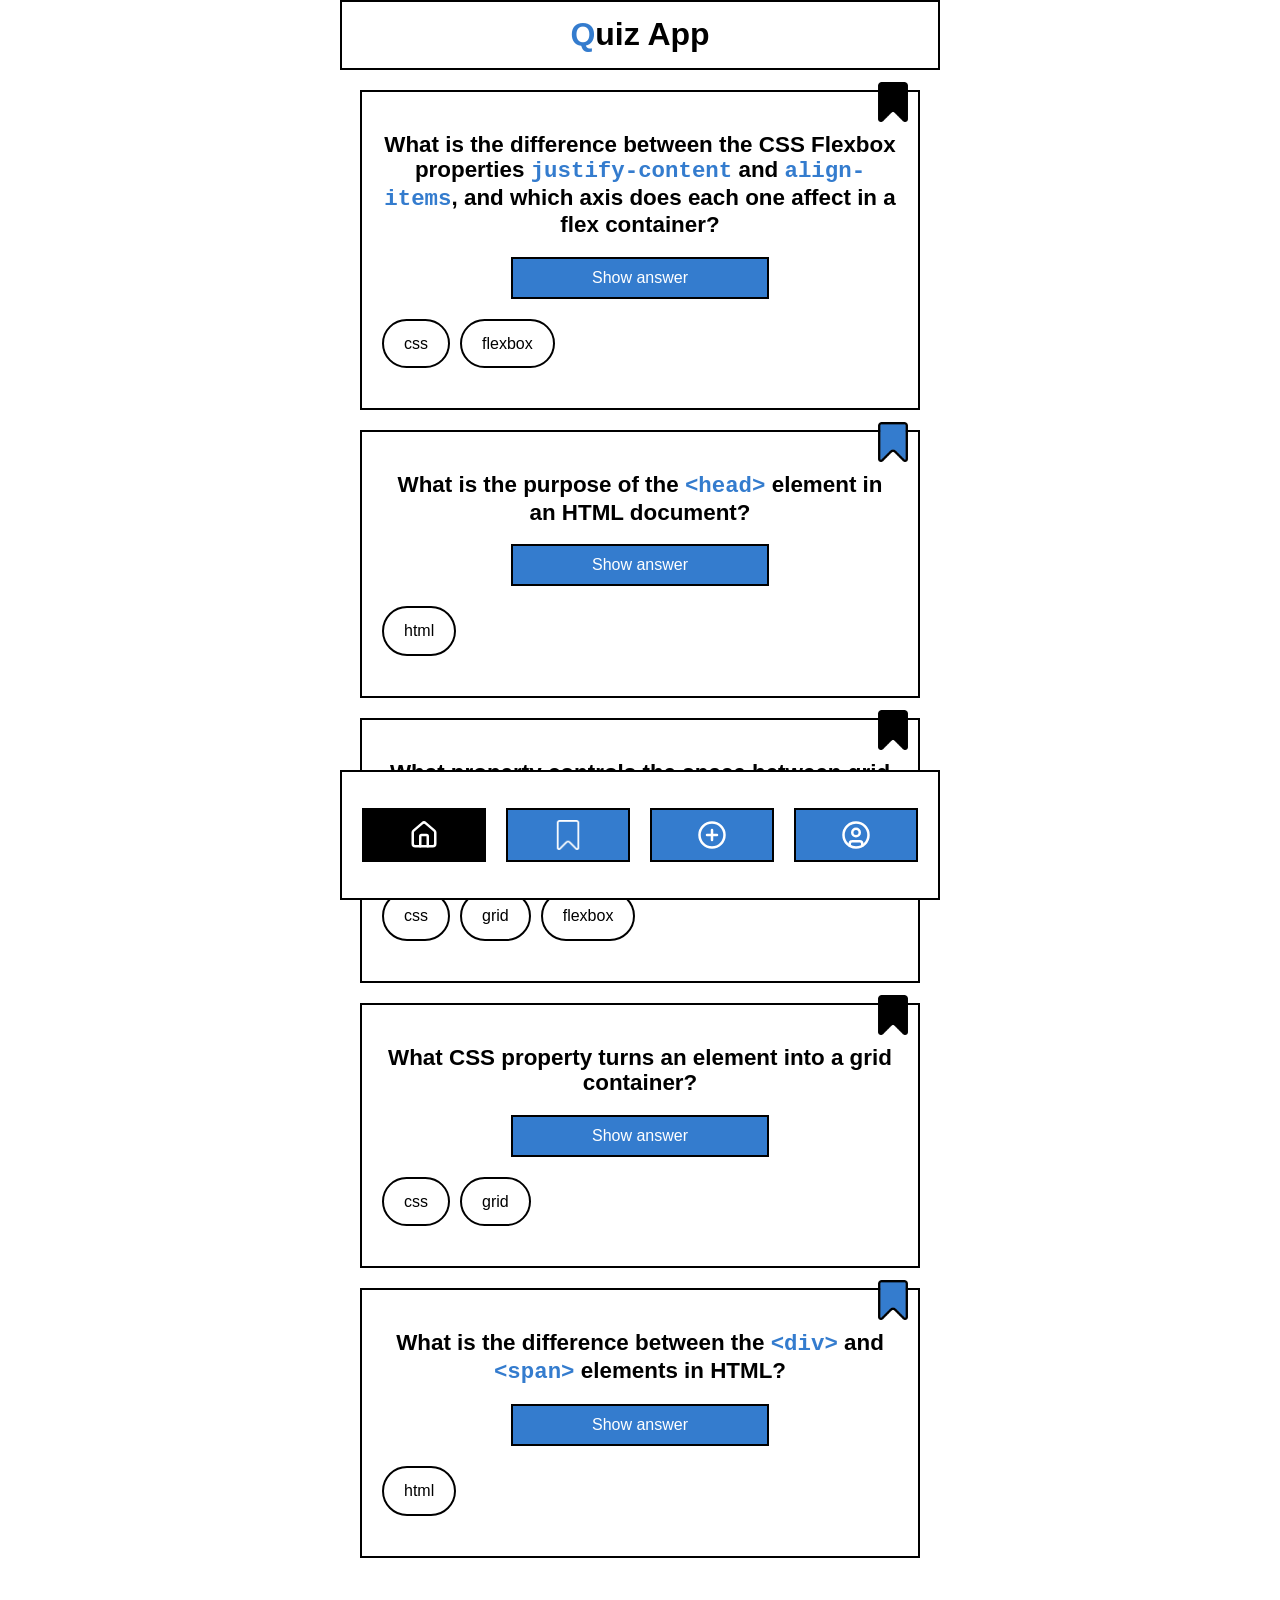
<file: index.html>
<!doctype html>
<html lang="en">
  <head>
    <meta charset="UTF-8" />
    <meta name="viewport" content="width=device-width, initial-scale=1.0" />
    <meta name="color-scheme" content="dark light" />
    <title>Home | Quiz App</title>
    <link rel="stylesheet" href="./css/styles.css" />
    <link rel="icon" href="favicon.svg" sizes="any" type="image/svg+xml" />
    <script src="./js/main.js" defer></script>
  </head>
  <body>
    <header>
      <h1><span class="easter-egg">Q</span>uiz App</h1>
    </header>
    <main>
      <section
        class="question-card question-card--answer-hidden question-card--bookmarked"
        tabindex="0"
        aria-label="Question"
        data-js="question-card"
      >
        <div>
          <h2 class="question-card__question" id="q1h2">
            What is the difference between the CSS Flexbox properties
            <code>justify-content</code> and <code>align-items</code>, and which axis does each one affect in a flex
            container?
          </h2>
          <div class="question-card__answer" data-js="question-card__answer">
            <div>
              <p>
                <code>justify-content</code> aligns flex items along the <strong>main axis</strong>.<br /><code
                  >align-items</code
                >
                aligns flex items along the <strong>cross axis</strong>.
              </p>
            </div>
          </div>
          <button
            type="button"
            class="question-card__toggle-answer-button"
            data-js="question-card__toggle-answer-button"
          >
            <span class="question-card__answer-show-text">Show answer</span
            ><span class="question-card__answer-hide-text">Hide answer</span>
          </button>

          <button type="button" class="question-card__bookmark" data-js="question-card__bookmark">
            <span class="question-card__bookmark-icon"></span>
          </button>

          <ul class="question-card__categories">
            <li class="question-card__category">css</li>
            <li class="question-card__category">flexbox</li>
          </ul>
        </div>
      </section>
      <section
        class="question-card question-card--answer-hidden"
        tabindex="0"
        aria-label="Question"
        data-js="question-card"
      >
        <div>
          <h2 class="question-card__question">
            What is the purpose of the <code>&lt;head&gt;</code> element in an HTML document?
          </h2>
          <div class="question-card__answer" data-js="question-card__answer">
            <div>
              <p>
                The <code>&lt;head&gt;</code> element contains <strong>metadata about the webpage</strong>, such as the
                page title, links to CSS files, character encoding, and other information that is
                <strong>not displayed directly on the page</strong>.
              </p>
            </div>
          </div>
          <button
            type="button"
            class="question-card__toggle-answer-button"
            data-js="question-card__toggle-answer-button"
          >
            <span class="question-card__answer-show-text">Show answer</span
            ><span class="question-card__answer-hide-text">Hide answer</span>
          </button>

          <button type="button" class="question-card__bookmark" data-js="question-card__bookmark">
            <span class="question-card__bookmark-icon"></span>
          </button>

          <ul class="question-card__categories">
            <li class="question-card__category">html</li>
          </ul>
        </div>
      </section>
      <section
        class="question-card question-card--answer-hidden question-card--bookmarked"
        tabindex="0"
        aria-label="Question"
        data-js="question-card"
      >
        <div>
          <h2 class="question-card__question">What property controls the space between grid andf flexbox items?</h2>
          <div class="question-card__answer" data-js="question-card__answer">
            <div>
              <p><code>gap</code> (or <code>row-gap</code> and <code>column-gap</code>).</p>
            </div>
          </div>
          <button
            type="button"
            class="question-card__toggle-answer-button"
            data-js="question-card__toggle-answer-button"
          >
            <span class="question-card__answer-show-text">Show answer</span
            ><span class="question-card__answer-hide-text">Hide answer</span>
          </button>

          <button type="button" class="question-card__bookmark" data-js="question-card__bookmark">
            <span class="question-card__bookmark-icon"></span>
          </button>

          <ul class="question-card__categories">
            <li class="question-card__category">css</li>
            <li class="question-card__category">grid</li>
            <li class="question-card__category">flexbox</li>
          </ul>
        </div>
      </section>
      <section
        class="question-card question-card--answer-hidden question-card--bookmarked"
        tabindex="0"
        aria-label="Question"
        data-js="question-card"
      >
        <div>
          <h2 class="question-card__question">What CSS property turns an element into a grid container?</h2>
          <div class="question-card__answer" data-js="question-card__answer">
            <div>
              <p>
                <code>display: grid;</code>
              </p>
            </div>
          </div>
          <button
            type="button"
            class="question-card__toggle-answer-button"
            data-js="question-card__toggle-answer-button"
          >
            <span class="question-card__answer-show-text">Show answer</span
            ><span class="question-card__answer-hide-text">Hide answer</span>
          </button>

          <button type="button" class="question-card__bookmark" data-js="question-card__bookmark">
            <span class="question-card__bookmark-icon"></span>
          </button>
          <ul class="question-card__categories">
            <li class="question-card__category">css</li>
            <li class="question-card__category">grid</li>
          </ul>
        </div>
      </section>
      <section
        class="question-card question-card--answer-hidden"
        tabindex="0"
        aria-label="Question"
        data-js="question-card"
      >
        <div>
          <h2 class="question-card__question">
            What is the difference between the <code>&lt;div&gt;</code> and <code>&lt;span&gt;</code> elements in HTML?
          </h2>
          <div class="question-card__answer" data-js="question-card__answer">
            <div>
              <ul>
                <li>
                  <code>&lt;div&gt;</code> is a block-level element. It takes up the full width of the page and starts
                  on a new line.
                </li>
                <li>
                  <code>&lt;span&gt;</code> is an inline element. It only takes up as much space as its content and
                  stays in the same line.
                </li>
              </ul>
            </div>
          </div>
          <button
            type="button"
            class="question-card__toggle-answer-button"
            data-js="question-card__toggle-answer-button"
          >
            <span class="question-card__answer-show-text">Show answer</span
            ><span class="question-card__answer-hide-text">Hide answer</span>
          </button>

          <button type="button" class="question-card__bookmark" data-js="question-card__bookmark">
            <span class="question-card__bookmark-icon"></span>
          </button>

          <ul class="question-card__categories">
            <li class="question-card__category">html</li>
          </ul>
        </div>
      </section>
    </main>
    <footer>
      <ul class="navbar" role="tablist">
        <li class="navbar__element navbar__element--active" role="presentation">
          <a href="index.html" class="navbar__element-link" role="menuitem" aria-label="go to Home page" role="tab"
            ><span class="navbar__element-icon navbar__element-icon--home"></span
          ></a>
        </li>
        <li class="navbar__element" role="presentation">
          <a
            href="bookmarks.html"
            class="navbar__element-link"
            role="menuitem"
            aria-label="go to Bookmarks page"
            role="tab"
            ><span class="navbar__element-icon navbar__element-icon--bookmarks"></span
          ></a>
        </li>
        <li class="navbar__element" role="presentation">
          <a
            href="form.html"
            class="navbar__element-link"
            role="menuitem"
            aria-label="go to Add new Card page"
            role="tab"
            ><span class="navbar__element-icon navbar__element-icon--new-card"></span
          ></a>
        </li>
        <li class="navbar__element" role="presentation">
          <a href="profile.html" class="navbar__element-link" role="menuitem" aria-label="go to Profile page" role="tab"
            ><span class="navbar__element-icon navbar__element-icon--profile"></span
          ></a>
        </li>
      </ul>
    </footer>
  </body>
</html>
</file>
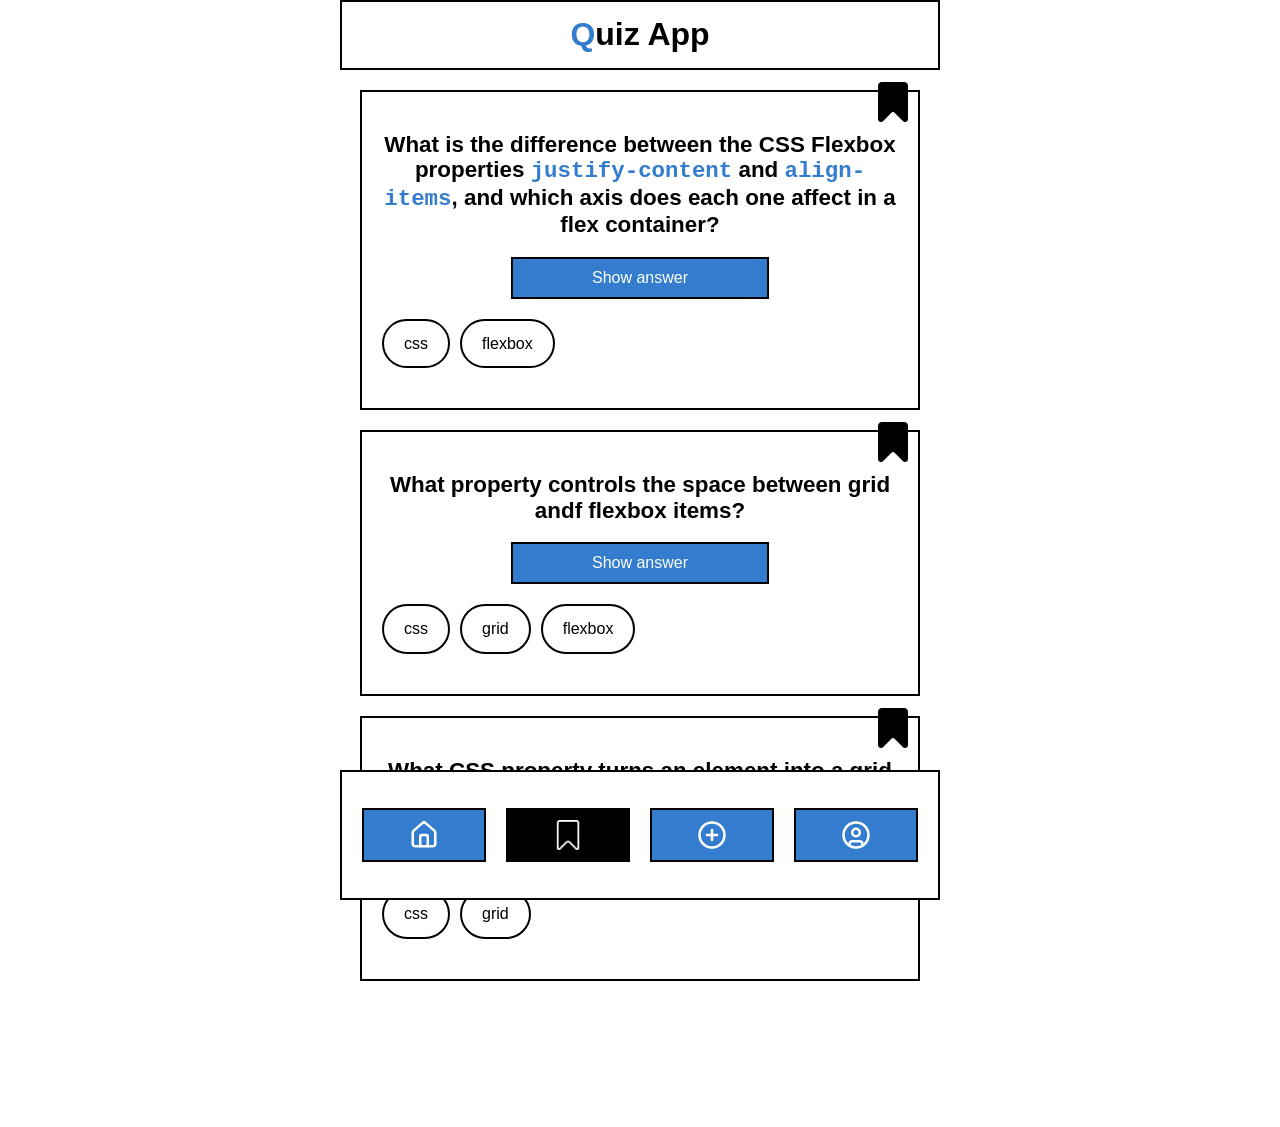
<file: bookmarks.html>
<!doctype html>
<html lang="en">
  <head>
    <meta charset="UTF-8" />
    <meta name="viewport" content="width=device-width, initial-scale=1.0" />
    <meta name="color-scheme" content="dark light" />
    <title>Bookmarks | Quiz App</title>
    <link rel="stylesheet" href="./css/styles.css" />
    <link rel="icon" href="favicon.svg" sizes="any" type="image/svg+xml" />
    <script src="./js/main.js" defer></script>
  </head>
  <body class="bookmarks">
    <header>
      <h1><span class="easter-egg">Q</span>uiz App</h1>
    </header>
    <main>
      <section
        class="question-card question-card--answer-hidden question-card--bookmarked"
        tabindex="0"
        aria-label="Question"
        data-js="question-card"
      >
        <div>
          <h2 class="question-card__question" id="q1h2">
            What is the difference between the CSS Flexbox properties
            <code>justify-content</code> and <code>align-items</code>, and which axis does each one affect in a flex
            container?
          </h2>
          <div class="question-card__answer" data-js="question-card__answer">
            <div>
              <p>
                <code>justify-content</code> aligns flex items along the <strong>main axis</strong>.<br /><code
                  >align-items</code
                >
                aligns flex items along the <strong>cross axis</strong>.
              </p>
            </div>
          </div>
          <button
            type="button"
            class="question-card__toggle-answer-button"
            data-js="question-card__toggle-answer-button"
          >
            <span class="question-card__answer-show-text">Show answer</span
            ><span class="question-card__answer-hide-text">Hide answer</span>
          </button>

          <button type="button" class="question-card__bookmark" data-js="question-card__bookmark">
            <span class="question-card__bookmark-icon"></span>
          </button>

          <ul class="question-card__categories">
            <li class="question-card__category">css</li>
            <li class="question-card__category">flexbox</li>
          </ul>
        </div>
      </section>

      <section
        class="question-card question-card--answer-hidden question-card--bookmarked"
        tabindex="0"
        aria-label="Question"
        data-js="question-card"
      >
        <div>
          <h2 class="question-card__question">What property controls the space between grid andf flexbox items?</h2>
          <div class="question-card__answer" data-js="question-card__answer">
            <div>
              <p><code>gap</code> (or <code>row-gap</code> and <code>column-gap</code>).</p>
            </div>
          </div>
          <button
            type="button"
            class="question-card__toggle-answer-button"
            data-js="question-card__toggle-answer-button"
          >
            <span class="question-card__answer-show-text">Show answer</span
            ><span class="question-card__answer-hide-text">Hide answer</span>
          </button>

          <button type="button" class="question-card__bookmark" data-js="question-card__bookmark">
            <span class="question-card__bookmark-icon"></span>
          </button>

          <ul class="question-card__categories">
            <li class="question-card__category">css</li>
            <li class="question-card__category">grid</li>
            <li class="question-card__category">flexbox</li>
          </ul>
        </div>
      </section>

      <section
        class="question-card question-card--answer-hidden question-card--bookmarked"
        tabindex="0"
        aria-label="Question"
        data-js="question-card"
      >
        <div>
          <h2 class="question-card__question">What CSS property turns an element into a grid container?</h2>
          <div class="question-card__answer" data-js="question-card__answer">
            <div>
              <p>
                <code>display: grid;</code>
              </p>
            </div>
          </div>
          <button
            type="button"
            class="question-card__toggle-answer-button"
            data-js="question-card__toggle-answer-button"
          >
            <span class="question-card__answer-show-text">Show answer</span
            ><span class="question-card__answer-hide-text">Hide answer</span>
          </button>

          <button type="button" class="question-card__bookmark" data-js="question-card__bookmark">
            <span class="question-card__bookmark-icon"></span>
          </button>
          <ul class="question-card__categories">
            <li class="question-card__category">css</li>
            <li class="question-card__category">grid</li>
          </ul>
        </div>
      </section>
    </main>
    <footer>
      <ul class="navbar">
        <li class="navbar__element">
          <a href="index.html" class="navbar__element-link" role="menuitem" aria-label="go to Home page"
            ><span class="navbar__element-icon navbar__element-icon--home"></span
          ></a>
        </li>
        <li class="navbar__element navbar__element--active">
          <a href="bookmarks.html" class="navbar__element-link" role="menuitem" aria-label="go to Bookmarks page"
            ><span class="navbar__element-icon navbar__element-icon--bookmarks"></span
          ></a>
        </li>
        <li class="navbar__element" role="presentation">
          <a
            href="form.html"
            class="navbar__element-link"
            role="menuitem"
            aria-label="go to Add new Card page"
            role="tab"
            ><span class="navbar__element-icon navbar__element-icon--new-card"></span
          ></a>
        </li>
        <li class="navbar__element">
          <a href="profile.html" class="navbar__element-link" role="menuitem" aria-label="go to Profile page"
            ><span class="navbar__element-icon navbar__element-icon--profile"></span
          ></a>
        </li>
      </ul>
    </footer>
  </body>
</html>
</file>
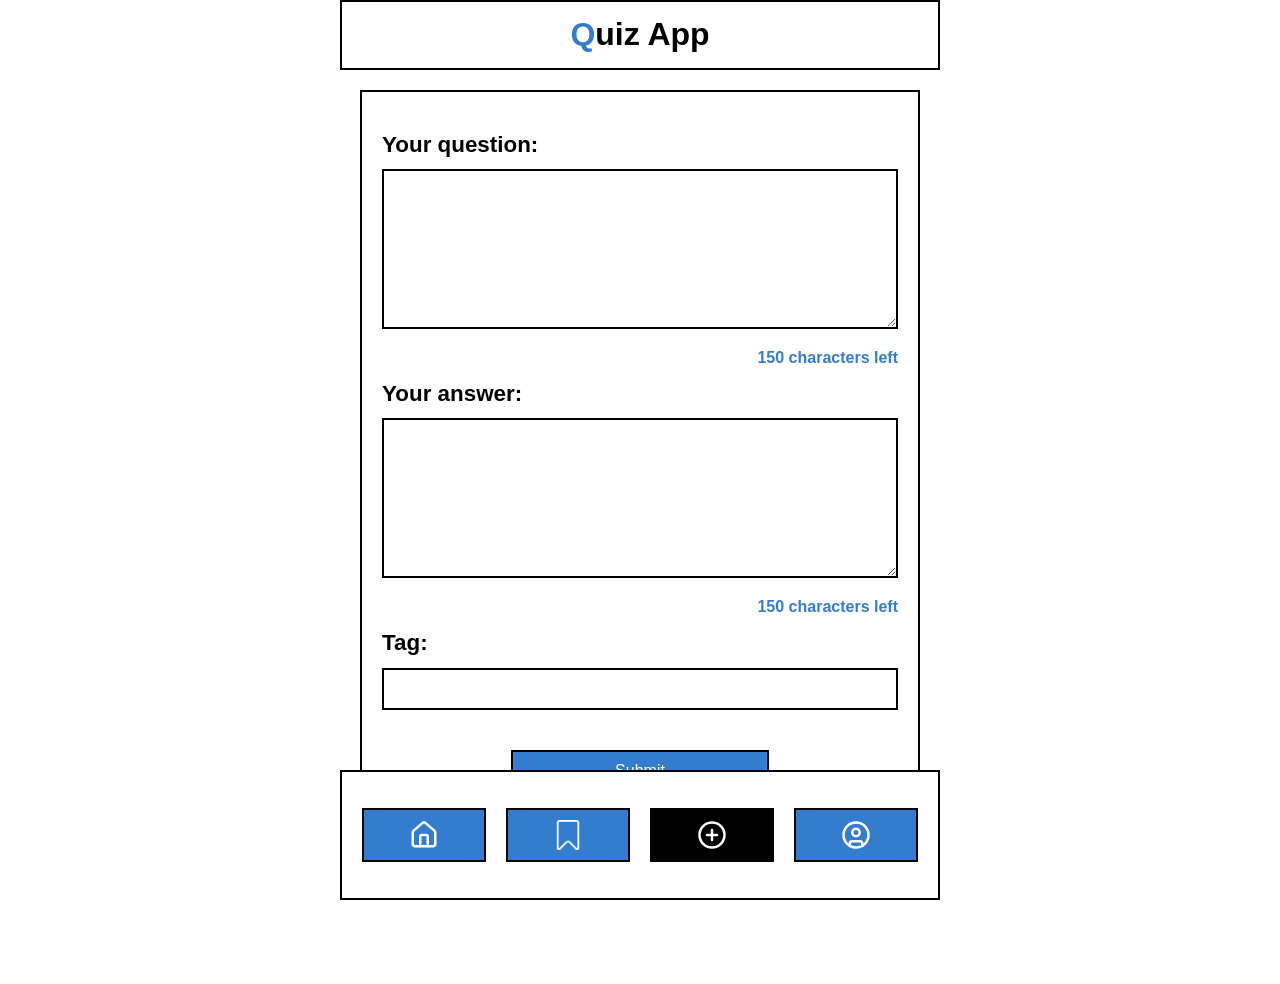
<file: form.html>
<!doctype html>
<html lang="en">
  <head>
    <meta charset="UTF-8" />
    <meta name="viewport" content="width=device-width, initial-scale=1.0" />
    <meta name="color-scheme" content="dark light" />
    <title>Home | Quiz App</title>
    <link rel="stylesheet" href="./css/styles.css" />
    <link rel="icon" href="favicon.svg" sizes="any" type="image/svg+xml" />
    <script src="./js/main.js" defer></script>
  </head>
  <body class="form">
    <header>
      <h1><span class="easter-egg">Q</span>uiz App</h1>
    </header>
    <main>
      <section class="new-card">
        <form class="new-card__form" data-js="new-card__form">
          <label for="question-input" class="new-card__label">Your question:</label>
          <textarea
            id="question-input"
            name="questionInput"
            class="new-card__textarea"
            data-js="question-input"
            maxlength="150"
            required
          ></textarea>
          <p class="new-card__input-hint">
            <span class="new-card__input-hint-counter" data-js="question-input-counter"></span>
            characters left
          </p>

          <label for="answer-input" class="new-card__label">Your answer:</label>
          <textarea
            id="answer-input"
            name="answerInput"
            class="new-card__textarea"
            data-js="answer-input"
            maxlength="150"
            required
          ></textarea>
          <p class="new-card__input-hint">
            <span class="new-card__input-hint-counter" data-js="answer-input-counter"></span>
            characters left
          </p>
          <label for="tag-input" class="new-card__label">Tag:</label>
          <input type="text" id="tag-input" name="tagInput" class="new-card__input" data-js="tag-input" required />
          <button type="submit" class="new-card__button">Submit</button>
        </form>
      </section>
    </main>
    <footer>
      <ul class="navbar" role="tablist">
        <li class="navbar__element" role="presentation">
          <a href="index.html" class="navbar__element-link" role="menuitem" aria-label="go to Home page" role="tab"
            ><span class="navbar__element-icon navbar__element-icon--home"></span
          ></a>
        </li>
        <li class="navbar__element" role="presentation">
          <a
            href="bookmarks.html"
            class="navbar__element-link"
            role="menuitem"
            aria-label="go to Bookmarks page"
            role="tab"
            ><span class="navbar__element-icon navbar__element-icon--bookmarks"></span
          ></a>
        </li>
        <li class="navbar__element navbar__element--active" role="presentation">
          <a
            href="form.html"
            class="navbar__element-link"
            role="menuitem"
            aria-label="go to Add new Card page"
            role="tab"
            ><span class="navbar__element-icon navbar__element-icon--new-card"></span
          ></a>
        </li>
        <li class="navbar__element" role="presentation">
          <a href="profile.html" class="navbar__element-link" role="menuitem" aria-label="go to Profile page" role="tab"
            ><span class="navbar__element-icon navbar__element-icon--profile"></span
          ></a>
        </li>
      </ul>
    </footer>
  </body>
</html>
</file>
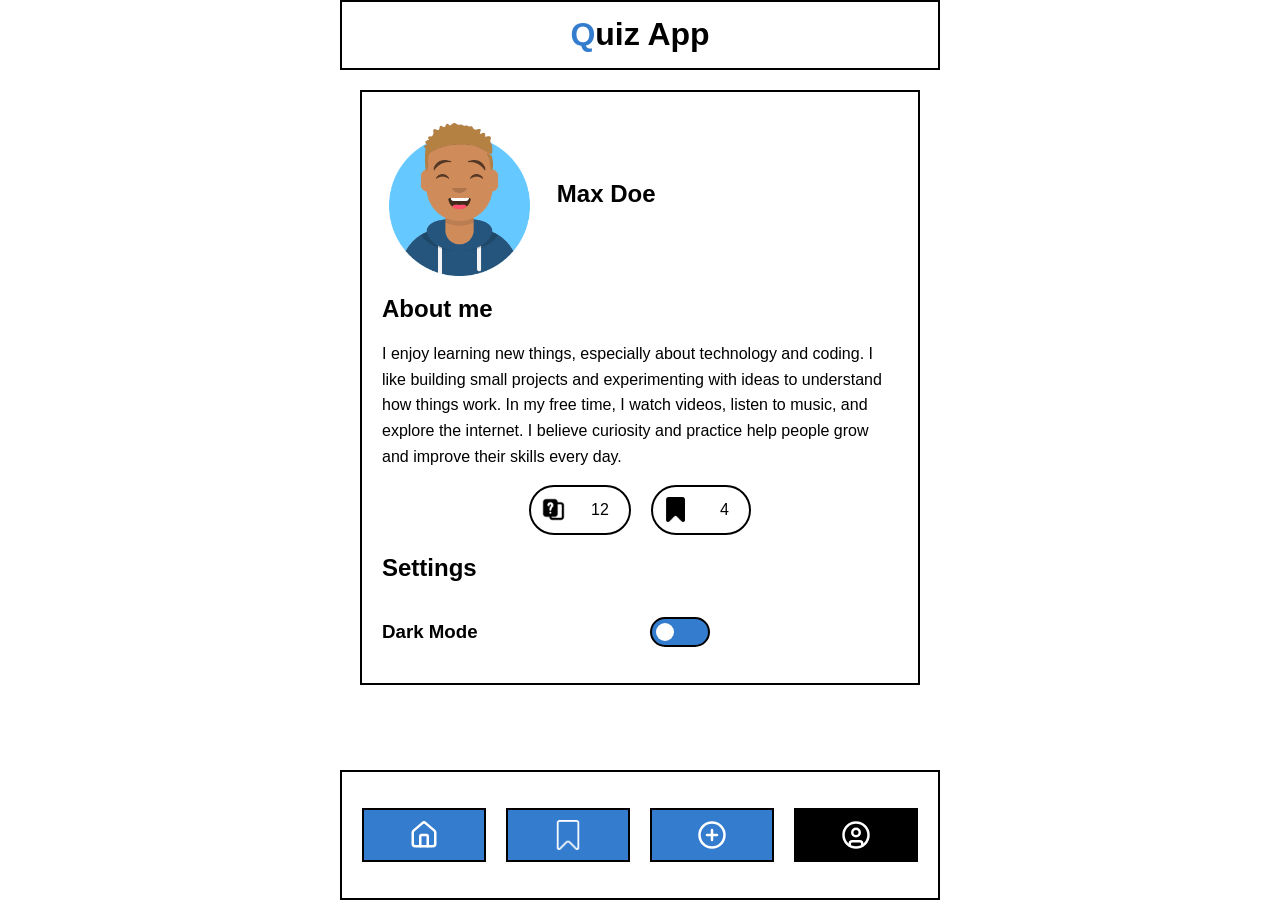
<file: profile.html>
<!doctype html>
<html lang="en">
  <head>
    <meta charset="UTF-8" />
    <meta name="viewport" content="width=device-width, initial-scale=1.0" />
    <meta name="color-scheme" content="dark light" />
    <title>Profile | Quiz App</title>
    <link rel="stylesheet" href="./css/styles.css" />
    <link rel="icon" href="favicon.svg" sizes="any" type="image/svg+xml" />
    <script src="./js/main.js" defer></script>
  </head>
  <body class="profile">
    <header>
      <h1><span class="easter-egg">Q</span>uiz App</h1>
    </header>
    <main>
      <section class="profile-card">
        <section class="profile-card__head">
          <img class="profile-card__image" src="./assets/avataaars.png" alt="your profile picture" />
          <h2 class="question-card__name">Max Doe</h2>
        </section>
        <section class="profile-card__description">
          <h2>About me</h2>
          <p>
            I enjoy learning new things, especially about technology and coding. I like building small projects and
            experimenting with ideas to understand how things work. In my free time, I watch videos, listen to music,
            and explore the internet. I believe curiosity and practice help people grow and improve their skills every
            day.
          </p>
        </section>
        <ul class="profile-card__counters">
          <li class="profile-card__counter profile-card__counter-questions">12</li>
          <li class="profile-card__counter profile-card__counter-bookmarks">4</li>
        </ul>
        <section class="profile-card__settings">
          <h2>Settings</h2>
          <section class="profile-card__setting">
            <h3>Dark Mode</h3>
            <label class="profile-card__switch">
              <input
                class="profile-card__switch-checkbox"
                id="darkmode"
                type="checkbox"
                data-js="darkmode"
                value="dark"
                hidden
            /></label>
          </section>
        </section>
      </section>
    </main>
    <footer>
      <ul class="navbar">
        <li class="navbar__element">
          <a href="index.html" class="navbar__element-link" role="menuitem" aria-label="go to Home page"
            ><span class="navbar__element-icon navbar__element-icon--home"></span
          ></a>
        </li>
        <li class="navbar__element">
          <a href="bookmarks.html" class="navbar__element-link" role="menuitem" aria-label="go to Bookmarks page"
            ><span class="navbar__element-icon navbar__element-icon--bookmarks"></span
          ></a>
        </li>
        <li class="navbar__element" role="presentation">
          <a
            href="form.html"
            class="navbar__element-link"
            role="menuitem"
            aria-label="go to Add new Card page"
            role="tab"
            ><span class="navbar__element-icon navbar__element-icon--new-card"></span
          ></a>
        </li>
        <li class="navbar__element navbar__element--active">
          <a href="profile.html" class="navbar__element-link" role="menuitem" aria-label="go to Profile page"
            ><span class="navbar__element-icon navbar__element-icon--profile"></span
          ></a>
        </li>
      </ul>
    </footer>
  </body>
</html>
</file>
<file: css/styles.css>
@import "./global.css";
@import "./components/navbar.css";
@import "./components/question-card.css";
@import "./components/profile-card.css";
@import "./components/new-card.css";
</file>
